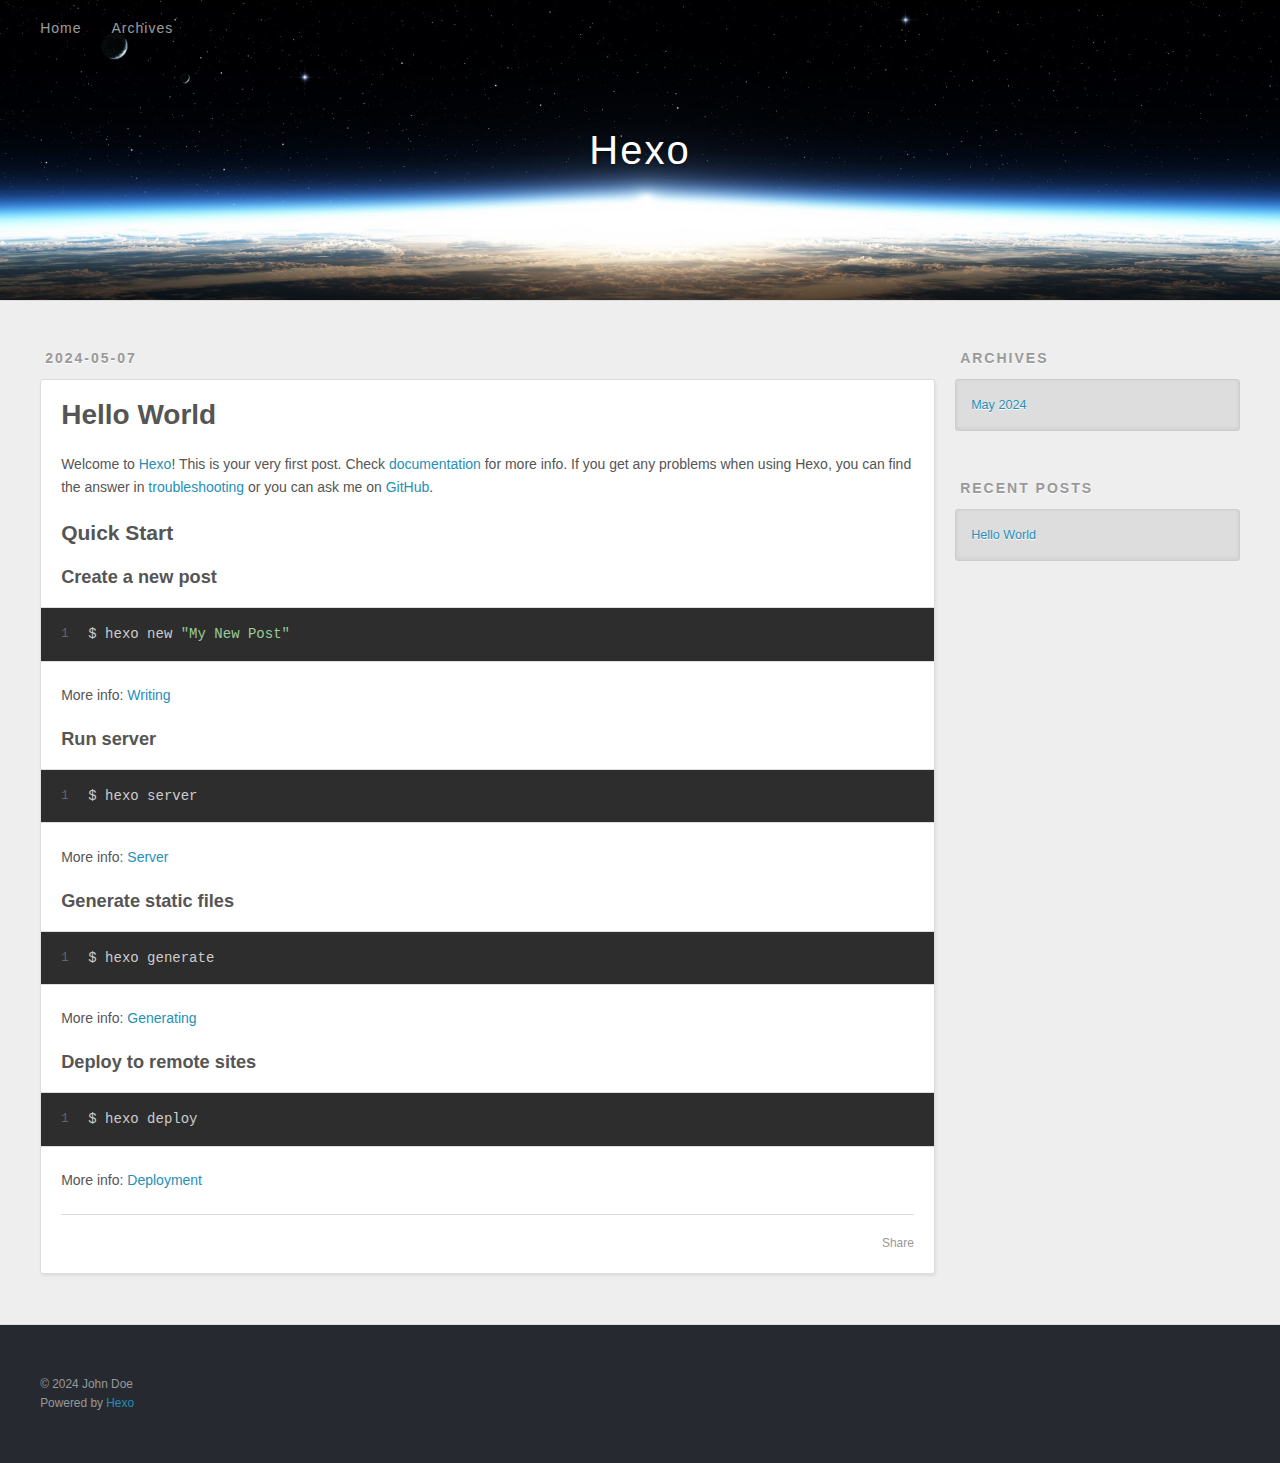
<file: index.html>
<!DOCTYPE html>
<html>
<head>
  <meta charset="utf-8">
  
  
  <title>Hexo</title>
  <meta name="viewport" content="width=device-width, initial-scale=1, shrink-to-fit=no">
  <meta property="og:type" content="website">
<meta property="og:title" content="Hexo">
<meta property="og:url" content="http://example.com/index.html">
<meta property="og:site_name" content="Hexo">
<meta property="og:locale" content="en_US">
<meta property="article:author" content="John Doe">
<meta name="twitter:card" content="summary">
  
    <link rel="alternate" href="/atom.xml" title="Hexo" type="application/atom+xml">
  
  
    <link rel="shortcut icon" href="/favicon.png">
  
  
  
<link rel="stylesheet" href="/css/style.css">

  
    
<link rel="stylesheet" href="/fancybox/jquery.fancybox.min.css">

  
  
<meta name="generator" content="Hexo 7.2.0"></head>

<body>
  <div id="container">
    <div id="wrap">
      <header id="header">
  <div id="banner"></div>
  <div id="header-outer" class="outer">
    <div id="header-title" class="inner">
      <h1 id="logo-wrap">
        <a href="/" id="logo">Hexo</a>
      </h1>
      
    </div>
    <div id="header-inner" class="inner">
      <nav id="main-nav">
        <a id="main-nav-toggle" class="nav-icon"><span class="fa fa-bars"></span></a>
        
          <a class="main-nav-link" href="/">Home</a>
        
          <a class="main-nav-link" href="/archives">Archives</a>
        
      </nav>
      <nav id="sub-nav">
        
        
          <a class="nav-icon" href="/atom.xml" title="RSS Feed"><span class="fa fa-rss"></span></a>
        
        <a class="nav-icon nav-search-btn" title="Search"><span class="fa fa-search"></span></a>
      </nav>
      <div id="search-form-wrap">
        <form action="//google.com/search" method="get" accept-charset="UTF-8" class="search-form"><input type="search" name="q" class="search-form-input" placeholder="Search"><button type="submit" class="search-form-submit">&#xF002;</button><input type="hidden" name="sitesearch" value="http://example.com"></form>
      </div>
    </div>
  </div>
</header>

      <div class="outer">
        <section id="main">
  
    <article id="post-hello-world" class="h-entry article article-type-post" itemprop="blogPost" itemscope itemtype="https://schema.org/BlogPosting">
  <div class="article-meta">
    <a href="/2024/05/07/hello-world/" class="article-date">
  <time class="dt-published" datetime="2024-05-07T01:36:30.498Z" itemprop="datePublished">2024-05-07</time>
</a>
    
  </div>
  <div class="article-inner">
    
    
      <header class="article-header">
        
  
    <h1 itemprop="name">
      <a class="p-name article-title" href="/2024/05/07/hello-world/">Hello World</a>
    </h1>
  

      </header>
    
    <div class="e-content article-entry" itemprop="articleBody">
      
        <p>Welcome to <a target="_blank" rel="noopener" href="https://hexo.io/">Hexo</a>! This is your very first post. Check <a target="_blank" rel="noopener" href="https://hexo.io/docs/">documentation</a> for more info. If you get any problems when using Hexo, you can find the answer in <a target="_blank" rel="noopener" href="https://hexo.io/docs/troubleshooting.html">troubleshooting</a> or you can ask me on <a target="_blank" rel="noopener" href="https://github.com/hexojs/hexo/issues">GitHub</a>.</p>
<h2 id="Quick-Start"><a href="#Quick-Start" class="headerlink" title="Quick Start"></a>Quick Start</h2><h3 id="Create-a-new-post"><a href="#Create-a-new-post" class="headerlink" title="Create a new post"></a>Create a new post</h3><figure class="highlight bash"><table><tr><td class="gutter"><pre><span class="line">1</span><br></pre></td><td class="code"><pre><span class="line">$ hexo new <span class="string">&quot;My New Post&quot;</span></span><br></pre></td></tr></table></figure>

<p>More info: <a target="_blank" rel="noopener" href="https://hexo.io/docs/writing.html">Writing</a></p>
<h3 id="Run-server"><a href="#Run-server" class="headerlink" title="Run server"></a>Run server</h3><figure class="highlight bash"><table><tr><td class="gutter"><pre><span class="line">1</span><br></pre></td><td class="code"><pre><span class="line">$ hexo server</span><br></pre></td></tr></table></figure>

<p>More info: <a target="_blank" rel="noopener" href="https://hexo.io/docs/server.html">Server</a></p>
<h3 id="Generate-static-files"><a href="#Generate-static-files" class="headerlink" title="Generate static files"></a>Generate static files</h3><figure class="highlight bash"><table><tr><td class="gutter"><pre><span class="line">1</span><br></pre></td><td class="code"><pre><span class="line">$ hexo generate</span><br></pre></td></tr></table></figure>

<p>More info: <a target="_blank" rel="noopener" href="https://hexo.io/docs/generating.html">Generating</a></p>
<h3 id="Deploy-to-remote-sites"><a href="#Deploy-to-remote-sites" class="headerlink" title="Deploy to remote sites"></a>Deploy to remote sites</h3><figure class="highlight bash"><table><tr><td class="gutter"><pre><span class="line">1</span><br></pre></td><td class="code"><pre><span class="line">$ hexo deploy</span><br></pre></td></tr></table></figure>

<p>More info: <a target="_blank" rel="noopener" href="https://hexo.io/docs/one-command-deployment.html">Deployment</a></p>

      
    </div>
    <footer class="article-footer">
      <a data-url="http://example.com/2024/05/07/hello-world/" data-id="clvvqr4ol0000kggh6f6uf3zb" data-title="Hello World" class="article-share-link"><span class="fa fa-share">Share</span></a>
      
      
      
    </footer>
  </div>
  
</article>



  


</section>
        
          <aside id="sidebar">
  
    

  
    

  
    
  
    
  <div class="widget-wrap">
    <h3 class="widget-title">Archives</h3>
    <div class="widget">
      <ul class="archive-list"><li class="archive-list-item"><a class="archive-list-link" href="/archives/2024/05/">May 2024</a></li></ul>
    </div>
  </div>


  
    
  <div class="widget-wrap">
    <h3 class="widget-title">Recent Posts</h3>
    <div class="widget">
      <ul>
        
          <li>
            <a href="/2024/05/07/hello-world/">Hello World</a>
          </li>
        
      </ul>
    </div>
  </div>

  
</aside>
        
      </div>
      <footer id="footer">
  
  <div class="outer">
    <div id="footer-info" class="inner">
      
      &copy; 2024 John Doe<br>
      Powered by <a href="https://hexo.io/" target="_blank">Hexo</a>
    </div>
  </div>
</footer>

    </div>
    <nav id="mobile-nav">
  
    <a href="/" class="mobile-nav-link">Home</a>
  
    <a href="/archives" class="mobile-nav-link">Archives</a>
  
</nav>
    


<script src="/js/jquery-3.6.4.min.js"></script>



  
<script src="/fancybox/jquery.fancybox.min.js"></script>




<script src="/js/script.js"></script>





  </div>
</body>
</html>
</file>
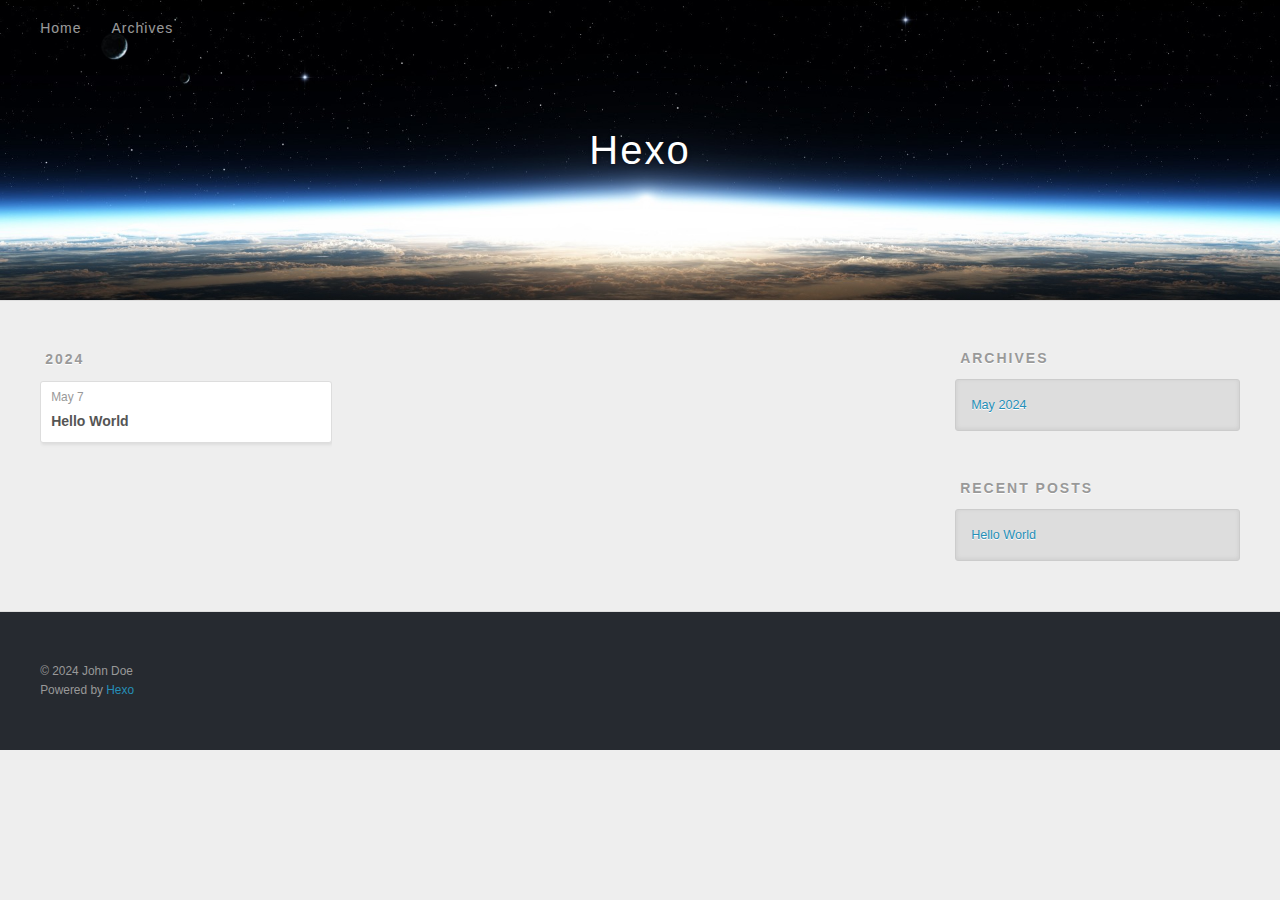
<file: archives/index.html>
<!DOCTYPE html>
<html>
<head>
  <meta charset="utf-8">
  
  
  <title>Archives | Hexo</title>
  <meta name="viewport" content="width=device-width, initial-scale=1, shrink-to-fit=no">
  <meta property="og:type" content="website">
<meta property="og:title" content="Hexo">
<meta property="og:url" content="http://example.com/archives/index.html">
<meta property="og:site_name" content="Hexo">
<meta property="og:locale" content="en_US">
<meta property="article:author" content="John Doe">
<meta name="twitter:card" content="summary">
  
    <link rel="alternate" href="/atom.xml" title="Hexo" type="application/atom+xml">
  
  
    <link rel="shortcut icon" href="/favicon.png">
  
  
  
<link rel="stylesheet" href="/css/style.css">

  
    
<link rel="stylesheet" href="/fancybox/jquery.fancybox.min.css">

  
  
<meta name="generator" content="Hexo 7.2.0"></head>

<body>
  <div id="container">
    <div id="wrap">
      <header id="header">
  <div id="banner"></div>
  <div id="header-outer" class="outer">
    <div id="header-title" class="inner">
      <h1 id="logo-wrap">
        <a href="/" id="logo">Hexo</a>
      </h1>
      
    </div>
    <div id="header-inner" class="inner">
      <nav id="main-nav">
        <a id="main-nav-toggle" class="nav-icon"><span class="fa fa-bars"></span></a>
        
          <a class="main-nav-link" href="/">Home</a>
        
          <a class="main-nav-link" href="/archives">Archives</a>
        
      </nav>
      <nav id="sub-nav">
        
        
          <a class="nav-icon" href="/atom.xml" title="RSS Feed"><span class="fa fa-rss"></span></a>
        
        <a class="nav-icon nav-search-btn" title="Search"><span class="fa fa-search"></span></a>
      </nav>
      <div id="search-form-wrap">
        <form action="//google.com/search" method="get" accept-charset="UTF-8" class="search-form"><input type="search" name="q" class="search-form-input" placeholder="Search"><button type="submit" class="search-form-submit">&#xF002;</button><input type="hidden" name="sitesearch" value="http://example.com"></form>
      </div>
    </div>
  </div>
</header>

      <div class="outer">
        <section id="main">
  
  
    
    
      
      
      <section class="archives-wrap">
        <div class="archive-year-wrap">
          <a href="/archives/2024" class="archive-year">2024</a>
        </div>
        <div class="archives">
    
    <article class="archive-article archive-type-post">
  <div class="archive-article-inner">
    <header class="archive-article-header">
      <a href="/2024/05/07/hello-world/" class="archive-article-date">
  <time class="dt-published" datetime="2024-05-07T01:36:30.498Z" itemprop="datePublished">May 7</time>
</a>
      
  
    <h1 itemprop="name">
      <a class="archive-article-title" href="/2024/05/07/hello-world/">Hello World</a>
    </h1>
  

    </header>
  </div>
</article>
  
  
    </div></section>
  


</section>
        
          <aside id="sidebar">
  
    

  
    

  
    
  
    
  <div class="widget-wrap">
    <h3 class="widget-title">Archives</h3>
    <div class="widget">
      <ul class="archive-list"><li class="archive-list-item"><a class="archive-list-link" href="/archives/2024/05/">May 2024</a></li></ul>
    </div>
  </div>


  
    
  <div class="widget-wrap">
    <h3 class="widget-title">Recent Posts</h3>
    <div class="widget">
      <ul>
        
          <li>
            <a href="/2024/05/07/hello-world/">Hello World</a>
          </li>
        
      </ul>
    </div>
  </div>

  
</aside>
        
      </div>
      <footer id="footer">
  
  <div class="outer">
    <div id="footer-info" class="inner">
      
      &copy; 2024 John Doe<br>
      Powered by <a href="https://hexo.io/" target="_blank">Hexo</a>
    </div>
  </div>
</footer>

    </div>
    <nav id="mobile-nav">
  
    <a href="/" class="mobile-nav-link">Home</a>
  
    <a href="/archives" class="mobile-nav-link">Archives</a>
  
</nav>
    


<script src="/js/jquery-3.6.4.min.js"></script>



  
<script src="/fancybox/jquery.fancybox.min.js"></script>




<script src="/js/script.js"></script>





  </div>
</body>
</html>
</file>
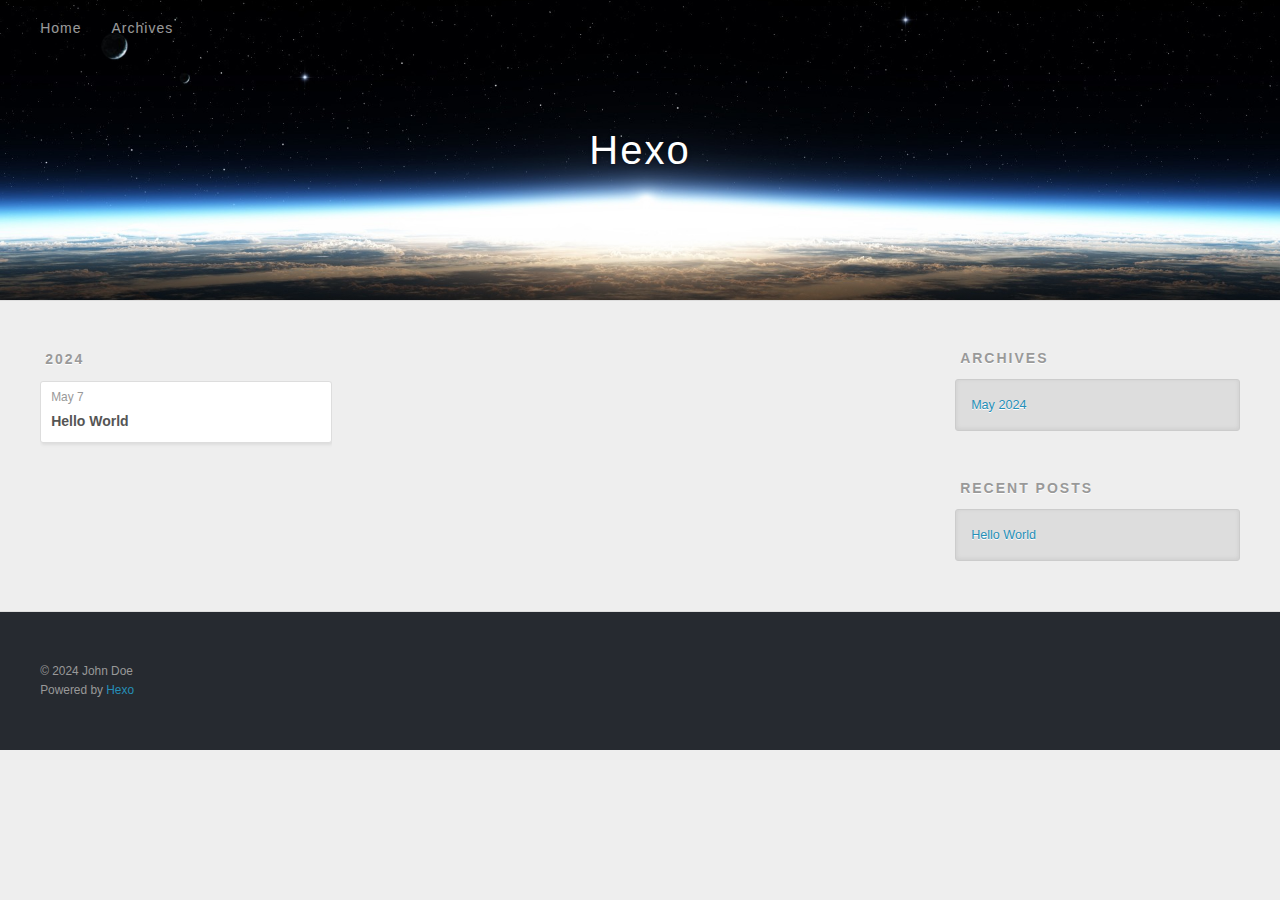
<file: archives/2024/index.html>
<!DOCTYPE html>
<html>
<head>
  <meta charset="utf-8">
  
  
  <title>Archives: 2024 | Hexo</title>
  <meta name="viewport" content="width=device-width, initial-scale=1, shrink-to-fit=no">
  <meta property="og:type" content="website">
<meta property="og:title" content="Hexo">
<meta property="og:url" content="http://example.com/archives/2024/index.html">
<meta property="og:site_name" content="Hexo">
<meta property="og:locale" content="en_US">
<meta property="article:author" content="John Doe">
<meta name="twitter:card" content="summary">
  
    <link rel="alternate" href="/atom.xml" title="Hexo" type="application/atom+xml">
  
  
    <link rel="shortcut icon" href="/favicon.png">
  
  
  
<link rel="stylesheet" href="/css/style.css">

  
    
<link rel="stylesheet" href="/fancybox/jquery.fancybox.min.css">

  
  
<meta name="generator" content="Hexo 7.2.0"></head>

<body>
  <div id="container">
    <div id="wrap">
      <header id="header">
  <div id="banner"></div>
  <div id="header-outer" class="outer">
    <div id="header-title" class="inner">
      <h1 id="logo-wrap">
        <a href="/" id="logo">Hexo</a>
      </h1>
      
    </div>
    <div id="header-inner" class="inner">
      <nav id="main-nav">
        <a id="main-nav-toggle" class="nav-icon"><span class="fa fa-bars"></span></a>
        
          <a class="main-nav-link" href="/">Home</a>
        
          <a class="main-nav-link" href="/archives">Archives</a>
        
      </nav>
      <nav id="sub-nav">
        
        
          <a class="nav-icon" href="/atom.xml" title="RSS Feed"><span class="fa fa-rss"></span></a>
        
        <a class="nav-icon nav-search-btn" title="Search"><span class="fa fa-search"></span></a>
      </nav>
      <div id="search-form-wrap">
        <form action="//google.com/search" method="get" accept-charset="UTF-8" class="search-form"><input type="search" name="q" class="search-form-input" placeholder="Search"><button type="submit" class="search-form-submit">&#xF002;</button><input type="hidden" name="sitesearch" value="http://example.com"></form>
      </div>
    </div>
  </div>
</header>

      <div class="outer">
        <section id="main">
  
  
    
    
      
      
      <section class="archives-wrap">
        <div class="archive-year-wrap">
          <a href="/archives/2024" class="archive-year">2024</a>
        </div>
        <div class="archives">
    
    <article class="archive-article archive-type-post">
  <div class="archive-article-inner">
    <header class="archive-article-header">
      <a href="/2024/05/07/hello-world/" class="archive-article-date">
  <time class="dt-published" datetime="2024-05-07T01:36:30.498Z" itemprop="datePublished">May 7</time>
</a>
      
  
    <h1 itemprop="name">
      <a class="archive-article-title" href="/2024/05/07/hello-world/">Hello World</a>
    </h1>
  

    </header>
  </div>
</article>
  
  
    </div></section>
  


</section>
        
          <aside id="sidebar">
  
    

  
    

  
    
  
    
  <div class="widget-wrap">
    <h3 class="widget-title">Archives</h3>
    <div class="widget">
      <ul class="archive-list"><li class="archive-list-item"><a class="archive-list-link" href="/archives/2024/05/">May 2024</a></li></ul>
    </div>
  </div>


  
    
  <div class="widget-wrap">
    <h3 class="widget-title">Recent Posts</h3>
    <div class="widget">
      <ul>
        
          <li>
            <a href="/2024/05/07/hello-world/">Hello World</a>
          </li>
        
      </ul>
    </div>
  </div>

  
</aside>
        
      </div>
      <footer id="footer">
  
  <div class="outer">
    <div id="footer-info" class="inner">
      
      &copy; 2024 John Doe<br>
      Powered by <a href="https://hexo.io/" target="_blank">Hexo</a>
    </div>
  </div>
</footer>

    </div>
    <nav id="mobile-nav">
  
    <a href="/" class="mobile-nav-link">Home</a>
  
    <a href="/archives" class="mobile-nav-link">Archives</a>
  
</nav>
    


<script src="/js/jquery-3.6.4.min.js"></script>



  
<script src="/fancybox/jquery.fancybox.min.js"></script>




<script src="/js/script.js"></script>





  </div>
</body>
</html>
</file>
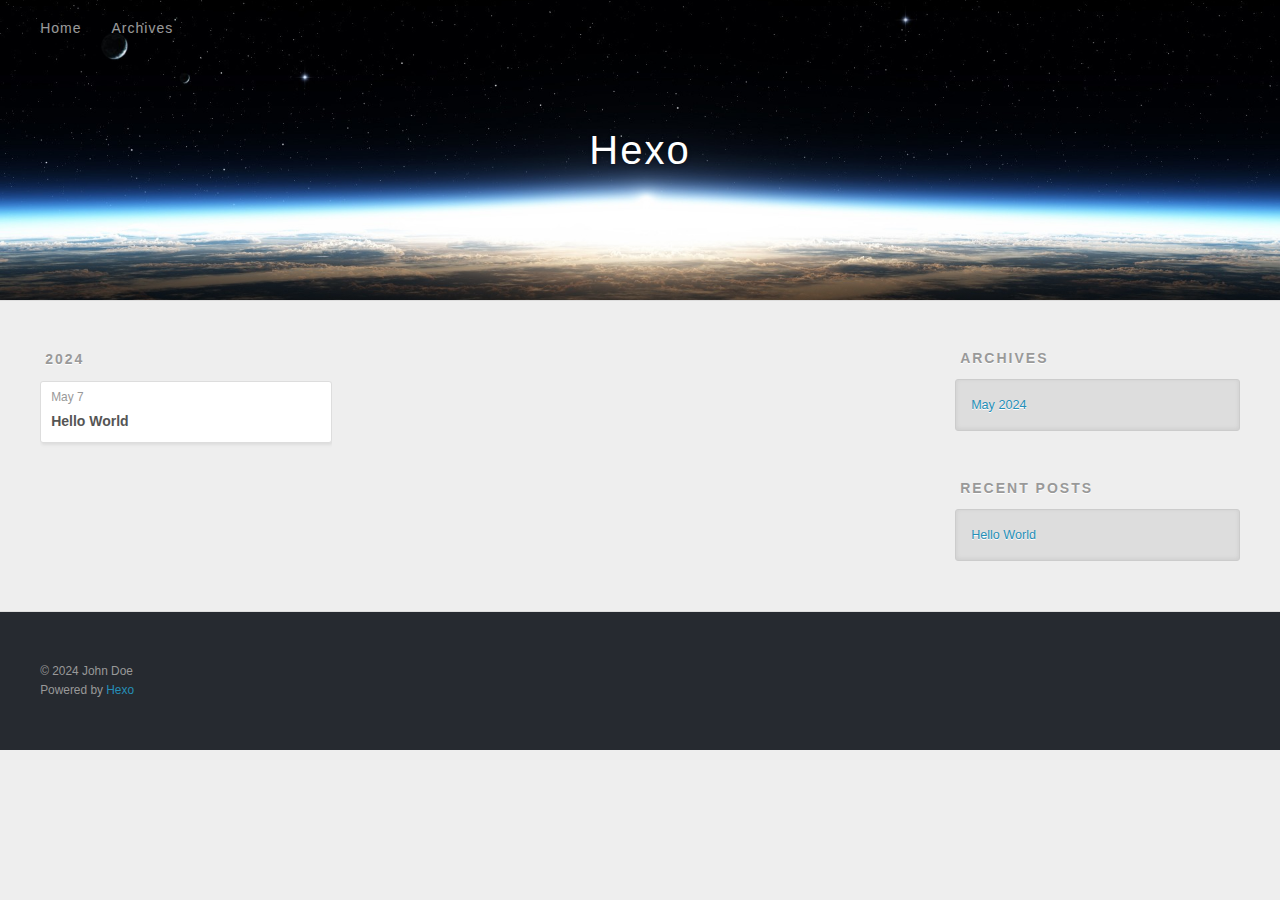
<file: archives/2024/05/index.html>
<!DOCTYPE html>
<html>
<head>
  <meta charset="utf-8">
  
  
  <title>Archives: 2024/5 | Hexo</title>
  <meta name="viewport" content="width=device-width, initial-scale=1, shrink-to-fit=no">
  <meta property="og:type" content="website">
<meta property="og:title" content="Hexo">
<meta property="og:url" content="http://example.com/archives/2024/05/index.html">
<meta property="og:site_name" content="Hexo">
<meta property="og:locale" content="en_US">
<meta property="article:author" content="John Doe">
<meta name="twitter:card" content="summary">
  
    <link rel="alternate" href="/atom.xml" title="Hexo" type="application/atom+xml">
  
  
    <link rel="shortcut icon" href="/favicon.png">
  
  
  
<link rel="stylesheet" href="/css/style.css">

  
    
<link rel="stylesheet" href="/fancybox/jquery.fancybox.min.css">

  
  
<meta name="generator" content="Hexo 7.2.0"></head>

<body>
  <div id="container">
    <div id="wrap">
      <header id="header">
  <div id="banner"></div>
  <div id="header-outer" class="outer">
    <div id="header-title" class="inner">
      <h1 id="logo-wrap">
        <a href="/" id="logo">Hexo</a>
      </h1>
      
    </div>
    <div id="header-inner" class="inner">
      <nav id="main-nav">
        <a id="main-nav-toggle" class="nav-icon"><span class="fa fa-bars"></span></a>
        
          <a class="main-nav-link" href="/">Home</a>
        
          <a class="main-nav-link" href="/archives">Archives</a>
        
      </nav>
      <nav id="sub-nav">
        
        
          <a class="nav-icon" href="/atom.xml" title="RSS Feed"><span class="fa fa-rss"></span></a>
        
        <a class="nav-icon nav-search-btn" title="Search"><span class="fa fa-search"></span></a>
      </nav>
      <div id="search-form-wrap">
        <form action="//google.com/search" method="get" accept-charset="UTF-8" class="search-form"><input type="search" name="q" class="search-form-input" placeholder="Search"><button type="submit" class="search-form-submit">&#xF002;</button><input type="hidden" name="sitesearch" value="http://example.com"></form>
      </div>
    </div>
  </div>
</header>

      <div class="outer">
        <section id="main">
  
  
    
    
      
      
      <section class="archives-wrap">
        <div class="archive-year-wrap">
          <a href="/archives/2024" class="archive-year">2024</a>
        </div>
        <div class="archives">
    
    <article class="archive-article archive-type-post">
  <div class="archive-article-inner">
    <header class="archive-article-header">
      <a href="/2024/05/07/hello-world/" class="archive-article-date">
  <time class="dt-published" datetime="2024-05-07T01:36:30.498Z" itemprop="datePublished">May 7</time>
</a>
      
  
    <h1 itemprop="name">
      <a class="archive-article-title" href="/2024/05/07/hello-world/">Hello World</a>
    </h1>
  

    </header>
  </div>
</article>
  
  
    </div></section>
  


</section>
        
          <aside id="sidebar">
  
    

  
    

  
    
  
    
  <div class="widget-wrap">
    <h3 class="widget-title">Archives</h3>
    <div class="widget">
      <ul class="archive-list"><li class="archive-list-item"><a class="archive-list-link" href="/archives/2024/05/">May 2024</a></li></ul>
    </div>
  </div>


  
    
  <div class="widget-wrap">
    <h3 class="widget-title">Recent Posts</h3>
    <div class="widget">
      <ul>
        
          <li>
            <a href="/2024/05/07/hello-world/">Hello World</a>
          </li>
        
      </ul>
    </div>
  </div>

  
</aside>
        
      </div>
      <footer id="footer">
  
  <div class="outer">
    <div id="footer-info" class="inner">
      
      &copy; 2024 John Doe<br>
      Powered by <a href="https://hexo.io/" target="_blank">Hexo</a>
    </div>
  </div>
</footer>

    </div>
    <nav id="mobile-nav">
  
    <a href="/" class="mobile-nav-link">Home</a>
  
    <a href="/archives" class="mobile-nav-link">Archives</a>
  
</nav>
    


<script src="/js/jquery-3.6.4.min.js"></script>



  
<script src="/fancybox/jquery.fancybox.min.js"></script>




<script src="/js/script.js"></script>





  </div>
</body>
</html>
</file>
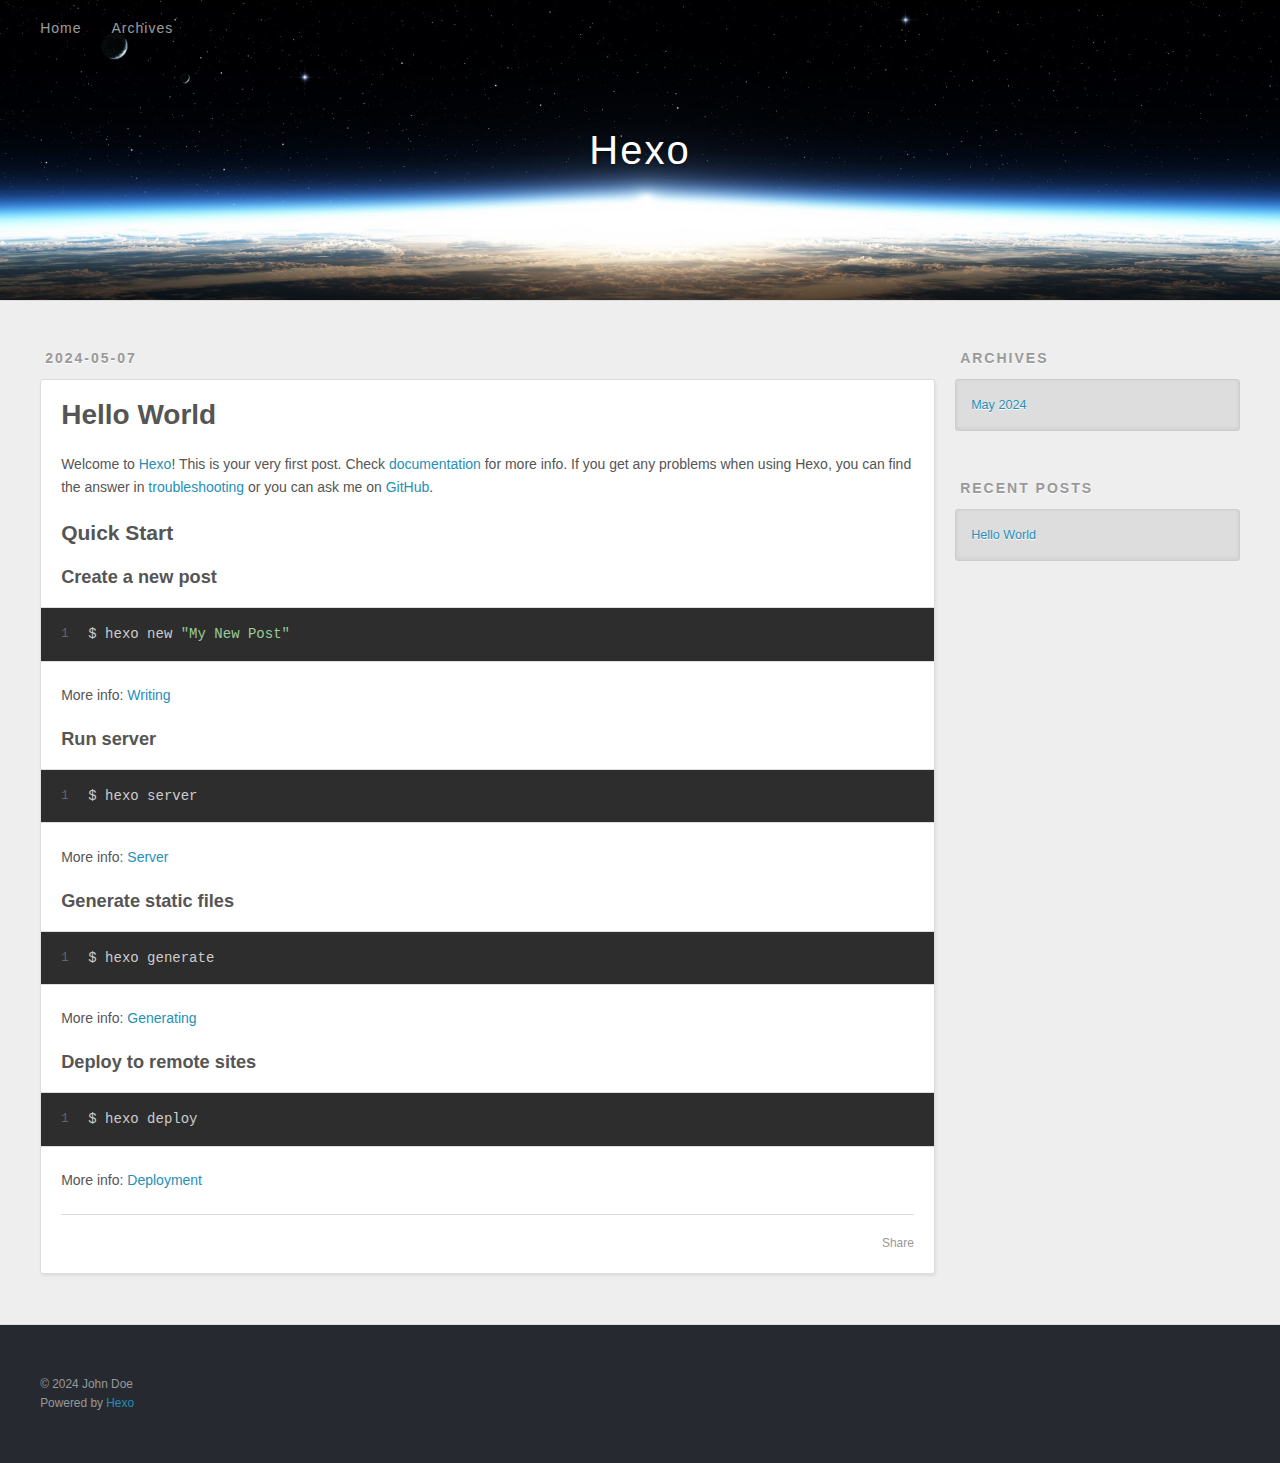
<file: 2024/05/07/hello-world/index.html>
<!DOCTYPE html>
<html>
<head>
  <meta charset="utf-8">
  
  
  <title>Hello World | Hexo</title>
  <meta name="viewport" content="width=device-width, initial-scale=1, shrink-to-fit=no">
  <meta name="description" content="Welcome to Hexo! This is your very first post. Check documentation for more info. If you get any problems when using Hexo, you can find the answer in troubleshooting or you can ask me on GitHub. Quick">
<meta property="og:type" content="article">
<meta property="og:title" content="Hello World">
<meta property="og:url" content="http://example.com/2024/05/07/hello-world/index.html">
<meta property="og:site_name" content="Hexo">
<meta property="og:description" content="Welcome to Hexo! This is your very first post. Check documentation for more info. If you get any problems when using Hexo, you can find the answer in troubleshooting or you can ask me on GitHub. Quick">
<meta property="og:locale" content="en_US">
<meta property="article:published_time" content="2024-05-07T01:36:30.498Z">
<meta property="article:modified_time" content="2024-05-07T01:34:49.053Z">
<meta property="article:author" content="John Doe">
<meta name="twitter:card" content="summary">
  
    <link rel="alternate" href="/atom.xml" title="Hexo" type="application/atom+xml">
  
  
    <link rel="shortcut icon" href="/favicon.png">
  
  
  
<link rel="stylesheet" href="/css/style.css">

  
    
<link rel="stylesheet" href="/fancybox/jquery.fancybox.min.css">

  
  
<meta name="generator" content="Hexo 7.2.0"></head>

<body>
  <div id="container">
    <div id="wrap">
      <header id="header">
  <div id="banner"></div>
  <div id="header-outer" class="outer">
    <div id="header-title" class="inner">
      <h1 id="logo-wrap">
        <a href="/" id="logo">Hexo</a>
      </h1>
      
    </div>
    <div id="header-inner" class="inner">
      <nav id="main-nav">
        <a id="main-nav-toggle" class="nav-icon"><span class="fa fa-bars"></span></a>
        
          <a class="main-nav-link" href="/">Home</a>
        
          <a class="main-nav-link" href="/archives">Archives</a>
        
      </nav>
      <nav id="sub-nav">
        
        
          <a class="nav-icon" href="/atom.xml" title="RSS Feed"><span class="fa fa-rss"></span></a>
        
        <a class="nav-icon nav-search-btn" title="Search"><span class="fa fa-search"></span></a>
      </nav>
      <div id="search-form-wrap">
        <form action="//google.com/search" method="get" accept-charset="UTF-8" class="search-form"><input type="search" name="q" class="search-form-input" placeholder="Search"><button type="submit" class="search-form-submit">&#xF002;</button><input type="hidden" name="sitesearch" value="http://example.com"></form>
      </div>
    </div>
  </div>
</header>

      <div class="outer">
        <section id="main"><article id="post-hello-world" class="h-entry article article-type-post" itemprop="blogPost" itemscope itemtype="https://schema.org/BlogPosting">
  <div class="article-meta">
    <a href="/2024/05/07/hello-world/" class="article-date">
  <time class="dt-published" datetime="2024-05-07T01:36:30.498Z" itemprop="datePublished">2024-05-07</time>
</a>
    
  </div>
  <div class="article-inner">
    
    
      <header class="article-header">
        
  
    <h1 class="p-name article-title" itemprop="headline name">
      Hello World
    </h1>
  

      </header>
    
    <div class="e-content article-entry" itemprop="articleBody">
      
        <p>Welcome to <a target="_blank" rel="noopener" href="https://hexo.io/">Hexo</a>! This is your very first post. Check <a target="_blank" rel="noopener" href="https://hexo.io/docs/">documentation</a> for more info. If you get any problems when using Hexo, you can find the answer in <a target="_blank" rel="noopener" href="https://hexo.io/docs/troubleshooting.html">troubleshooting</a> or you can ask me on <a target="_blank" rel="noopener" href="https://github.com/hexojs/hexo/issues">GitHub</a>.</p>
<h2 id="Quick-Start"><a href="#Quick-Start" class="headerlink" title="Quick Start"></a>Quick Start</h2><h3 id="Create-a-new-post"><a href="#Create-a-new-post" class="headerlink" title="Create a new post"></a>Create a new post</h3><figure class="highlight bash"><table><tr><td class="gutter"><pre><span class="line">1</span><br></pre></td><td class="code"><pre><span class="line">$ hexo new <span class="string">&quot;My New Post&quot;</span></span><br></pre></td></tr></table></figure>

<p>More info: <a target="_blank" rel="noopener" href="https://hexo.io/docs/writing.html">Writing</a></p>
<h3 id="Run-server"><a href="#Run-server" class="headerlink" title="Run server"></a>Run server</h3><figure class="highlight bash"><table><tr><td class="gutter"><pre><span class="line">1</span><br></pre></td><td class="code"><pre><span class="line">$ hexo server</span><br></pre></td></tr></table></figure>

<p>More info: <a target="_blank" rel="noopener" href="https://hexo.io/docs/server.html">Server</a></p>
<h3 id="Generate-static-files"><a href="#Generate-static-files" class="headerlink" title="Generate static files"></a>Generate static files</h3><figure class="highlight bash"><table><tr><td class="gutter"><pre><span class="line">1</span><br></pre></td><td class="code"><pre><span class="line">$ hexo generate</span><br></pre></td></tr></table></figure>

<p>More info: <a target="_blank" rel="noopener" href="https://hexo.io/docs/generating.html">Generating</a></p>
<h3 id="Deploy-to-remote-sites"><a href="#Deploy-to-remote-sites" class="headerlink" title="Deploy to remote sites"></a>Deploy to remote sites</h3><figure class="highlight bash"><table><tr><td class="gutter"><pre><span class="line">1</span><br></pre></td><td class="code"><pre><span class="line">$ hexo deploy</span><br></pre></td></tr></table></figure>

<p>More info: <a target="_blank" rel="noopener" href="https://hexo.io/docs/one-command-deployment.html">Deployment</a></p>

      
    </div>
    <footer class="article-footer">
      <a data-url="http://example.com/2024/05/07/hello-world/" data-id="clvvqr4ol0000kggh6f6uf3zb" data-title="Hello World" class="article-share-link"><span class="fa fa-share">Share</span></a>
      
      
      
    </footer>
  </div>
  
    
  
</article>


</section>
        
          <aside id="sidebar">
  
    

  
    

  
    
  
    
  <div class="widget-wrap">
    <h3 class="widget-title">Archives</h3>
    <div class="widget">
      <ul class="archive-list"><li class="archive-list-item"><a class="archive-list-link" href="/archives/2024/05/">May 2024</a></li></ul>
    </div>
  </div>


  
    
  <div class="widget-wrap">
    <h3 class="widget-title">Recent Posts</h3>
    <div class="widget">
      <ul>
        
          <li>
            <a href="/2024/05/07/hello-world/">Hello World</a>
          </li>
        
      </ul>
    </div>
  </div>

  
</aside>
        
      </div>
      <footer id="footer">
  
  <div class="outer">
    <div id="footer-info" class="inner">
      
      &copy; 2024 John Doe<br>
      Powered by <a href="https://hexo.io/" target="_blank">Hexo</a>
    </div>
  </div>
</footer>

    </div>
    <nav id="mobile-nav">
  
    <a href="/" class="mobile-nav-link">Home</a>
  
    <a href="/archives" class="mobile-nav-link">Archives</a>
  
</nav>
    


<script src="/js/jquery-3.6.4.min.js"></script>



  
<script src="/fancybox/jquery.fancybox.min.js"></script>




<script src="/js/script.js"></script>





  </div>
</body>
</html>
</file>
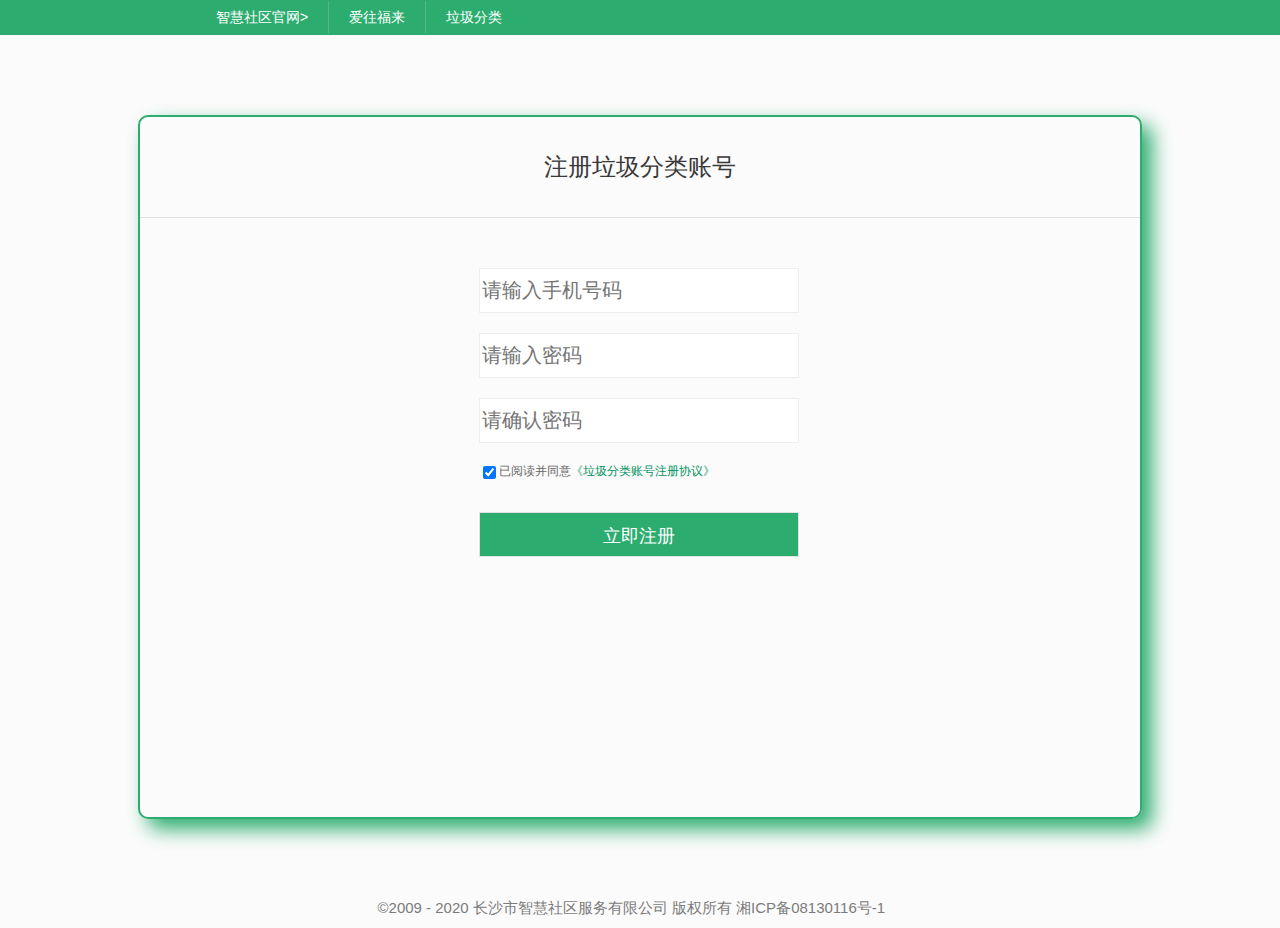
<file: register_login&index/register.html>
<!doctype html>
<html lang="en">
<head>
    <meta charset="UTF-8">
    <meta name="Generator" content="EditPlus®">
    <meta name="Author" content="">
    <meta name="Keywords" content="">
    <meta name="Description" content="">
    <title>垃圾分类账号注册页面</title>
    <link rel="stylesheet" href="css/register.css">
    <link rel="stylesheet" href="css/animate.min.css">
</head>
<body>
<div id="header">
    <div class="header-content animated bounceIn">
        <ul>
            <li>
                <a href="" class="border-0">智慧社区官网></a>
            </li>
            <li>
                <a href="">爱往福来</a>
            </li>
            <li>
                <a href="">垃圾分类</a>
            </li>
        </ul>
    </div>
</div>
<div id="main">
    <div class="border1 animated fadeIn">
        <div class="border2">注册垃圾分类账号</div>
        <div class="border3">
            <form action="">
                <input type="text" placeholder="请输入手机号码" class="code animated flash">
                <input data-a="a1" type="password" placeholder="请输入密码" class="code animated flash">
                <input data-a="a2" type="password" placeholder="请确认密码" class="code animated flash">
                <lable class="lf animated flash">
                    <input type="checkbox" checked>
                    <span>已阅读并同意<a href="">《垃圾分类账号注册协议》</a></span>
                </lable>
                <input type="submit" value="立即注册" class="now-register animated flash">

            </form>
        </div>
    </div>
</div>
<div id="footer" class="animated fadeIn">
    <p>©2009 - 2020 长沙市智慧社区服务有限公司 版权所有 湘ICP备08130116号-1</p>
</div>
<script src="js/jquery-1.11.3.js"></script>
<script src="js/register.js"></script>
</body>
</html>
</file>
<file: css/style.css>
body {
  width: 100%;
}
body:before,
body:after {
  content: "";
  display: table;
}
body:after {
  clear: both;
}
html,
body,
div,
span,
applet,
object,
iframe,
h1,
h2,
h3,
h4,
h5,
h6,
p,
blockquote,
pre,
a,
abbr,
acronym,
address,
big,
cite,
code,
del,
dfn,
em,
img,
ins,
kbd,
q,
s,
samp,
small,
strike,
strong,
sub,
sup,
tt,
var,
dl,
dt,
dd,
ol,
ul,
li,
fieldset,
form,
label,
legend,
table,
caption,
tbody,
tfoot,
thead,
tr,
th,
td {
  margin: 0;
  padding: 0;
  border: 0;
  outline: 0;
  font-weight: inherit;
  font-style: inherit;
  font-family: inherit;
  font-size: 100%;
  vertical-align: baseline;
}
body {
  line-height: 1;
  color: #000;
  background: #fff;
}
ol,
ul {
  list-style: none;
}
table {
  border-collapse: separate;
  border-spacing: 0;
  vertical-align: middle;
}
caption,
th,
td {
  text-align: left;
  font-weight: normal;
  vertical-align: middle;
}
a img {
  border: none;
}
input,
button {
  margin: 0;
  padding: 0;
}
input::-moz-focus-inner,
button::-moz-focus-inner {
  border: 0;
  padding: 0;
}
html,
body,
#container {
  height: 100%;
}
body {
  background: #eee;
  font: 14px -apple-system, BlinkMacSystemFont, "Segoe UI", "Roboto", "Oxygen", "Ubuntu", "Cantarell", "Fira Sans", "Droid Sans", "Helvetica Neue", sans-serif;
  -webkit-text-size-adjust: 100%;
}
.outer {
  max-width: 1220px;
  margin: 0 auto;
  padding: 0 20px;
}
.outer:before,
.outer:after {
  content: "";
  display: table;
}
.outer:after {
  clear: both;
}
.inner {
  display: inline;
  float: left;
  width: 98.33333333333333%;
  margin: 0 0.833333333333333%;
}
.left,
.alignleft {
  float: left;
}
.right,
.alignright {
  float: right;
}
.clear {
  clear: both;
}
#container {
  position: relative;
}
.mobile-nav-on {
  overflow: hidden;
}
#wrap {
  height: 100%;
  width: 100%;
  position: absolute;
  top: 0;
  left: 0;
  -webkit-transition: 0.2s ease-out;
  -moz-transition: 0.2s ease-out;
  -ms-transition: 0.2s ease-out;
  transition: 0.2s ease-out;
  z-index: 1;
  background: #eee;
}
.mobile-nav-on #wrap {
  left: 280px;
}
@media screen and (min-width: 768px) {
  #main {
    display: inline;
    float: left;
    width: 73.33333333333333%;
    margin: 0 0.833333333333333%;
  }
}
.article-date,
.article-category-link,
.archive-year,
.widget-title {
  text-decoration: none;
  text-transform: uppercase;
  letter-spacing: 2px;
  color: #999;
  margin-bottom: 1em;
  margin-left: 5px;
  line-height: 1em;
  text-shadow: 0 1px #fff;
  font-weight: bold;
}
.article-inner,
.archive-article-inner {
  background: #fff;
  -webkit-box-shadow: 1px 2px 3px #ddd;
  box-shadow: 1px 2px 3px #ddd;
  border: 1px solid #ddd;
  border-radius: 3px;
}
.article-entry h1,
.widget h1 {
  font-size: 2em;
}
.article-entry h2,
.widget h2 {
  font-size: 1.5em;
}
.article-entry h3,
.widget h3 {
  font-size: 1.3em;
}
.article-entry h4,
.widget h4 {
  font-size: 1.2em;
}
.article-entry h5,
.widget h5 {
  font-size: 1em;
}
.article-entry h6,
.widget h6 {
  font-size: 1em;
  color: #999;
}
.article-entry hr,
.widget hr {
  border: 1px dashed #ddd;
}
.article-entry strong,
.widget strong {
  font-weight: bold;
}
.article-entry em,
.widget em,
.article-entry cite,
.widget cite {
  font-style: italic;
}
.article-entry sup,
.widget sup,
.article-entry sub,
.widget sub {
  font-size: 0.75em;
  line-height: 0;
  position: relative;
  vertical-align: baseline;
}
.article-entry sup,
.widget sup {
  top: -0.5em;
}
.article-entry sub,
.widget sub {
  bottom: -0.2em;
}
.article-entry small,
.widget small {
  font-size: 0.85em;
}
.article-entry acronym,
.widget acronym,
.article-entry abbr,
.widget abbr {
  border-bottom: 1px dotted;
}
.article-entry ul,
.widget ul,
.article-entry ol,
.widget ol,
.article-entry dl,
.widget dl {
  margin: 0 20px;
  line-height: 1.6em;
}
.article-entry ul ul,
.widget ul ul,
.article-entry ol ul,
.widget ol ul,
.article-entry ul ol,
.widget ul ol,
.article-entry ol ol,
.widget ol ol {
  margin-top: 0;
  margin-bottom: 0;
}
.article-entry ul,
.widget ul {
  list-style: disc;
}
.article-entry ol,
.widget ol {
  list-style: decimal;
}
.article-entry dt,
.widget dt {
  font-weight: bold;
}
#header {
  height: 300px;
  position: relative;
  border-bottom: 1px solid #ddd;
}
#header:before,
#header:after {
  content: "";
  position: absolute;
  left: 0;
  right: 0;
  height: 40px;
}
#header:before {
  top: 0;
  background: -webkit-linear-gradient(rgba(0,0,0,0.2), transparent);
  background: -moz-linear-gradient(rgba(0,0,0,0.2), transparent);
  background: -ms-linear-gradient(rgba(0,0,0,0.2), transparent);
  background: linear-gradient(rgba(0,0,0,0.2), transparent);
}
#header:after {
  bottom: 0;
  background: -webkit-linear-gradient(transparent, rgba(0,0,0,0.2));
  background: -moz-linear-gradient(transparent, rgba(0,0,0,0.2));
  background: -ms-linear-gradient(transparent, rgba(0,0,0,0.2));
  background: linear-gradient(transparent, rgba(0,0,0,0.2));
}
#header-outer {
  height: 100%;
  position: relative;
}
#header-inner {
  position: relative;
  overflow: hidden;
}
#banner {
  position: absolute;
  top: 0;
  left: 0;
  width: 100%;
  height: 100%;
  background: url("images/banner.jpg") center #000;
  background-size: cover;
  z-index: -1;
}
#header-title {
  text-align: center;
  height: 40px;
  position: absolute;
  top: 50%;
  left: 0;
  margin-top: -20px;
}
#logo,
#subtitle {
  text-decoration: none;
  color: #fff;
  font-weight: 300;
  text-shadow: 0 1px 4px rgba(0,0,0,0.3);
}
#logo {
  font-size: 40px;
  line-height: 40px;
  letter-spacing: 2px;
}
#subtitle {
  font-size: 16px;
  line-height: 16px;
  letter-spacing: 1px;
}
#subtitle-wrap {
  margin-top: 16px;
}
#main-nav {
  float: left;
  margin-left: -15px;
}
.nav-icon,
.main-nav-link {
  float: left;
  color: #fff;
  opacity: 0.6;
  text-decoration: none;
  text-shadow: 0 1px rgba(0,0,0,0.2);
  -webkit-transition: opacity 0.2s;
  -moz-transition: opacity 0.2s;
  -ms-transition: opacity 0.2s;
  transition: opacity 0.2s;
  display: block;
  padding: 20px 15px;
}
.nav-icon:hover,
.main-nav-link:hover {
  opacity: 1;
}
.nav-icon {
  text-align: center;
  font-size: 14px;
  width: 14px;
  height: 14px;
  padding: 20px 15px;
  position: relative;
  cursor: pointer;
}
.main-nav-link {
  font-weight: 300;
  letter-spacing: 1px;
}
@media screen and (max-width: 479px) {
  .main-nav-link {
    display: none;
  }
}
#main-nav-toggle {
  display: none;
}
@media screen and (max-width: 479px) {
  #main-nav-toggle {
    display: block;
  }
}
#sub-nav {
  float: right;
  margin-right: -15px;
}
#search-form-wrap {
  position: absolute;
  top: 15px;
  width: 150px;
  height: 30px;
  right: -150px;
  opacity: 0;
  -webkit-transition: 0.2s ease-out;
  -moz-transition: 0.2s ease-out;
  -ms-transition: 0.2s ease-out;
  transition: 0.2s ease-out;
}
#search-form-wrap.on {
  opacity: 1;
  right: 0;
}
@media screen and (max-width: 479px) {
  #search-form-wrap {
    width: 100%;
    right: -100%;
  }
}
.search-form {
  position: absolute;
  top: 0;
  left: 0;
  right: 0;
  background: #fff;
  padding: 5px 15px;
  border-radius: 15px;
  -webkit-box-shadow: 0 0 10px rgba(0,0,0,0.3);
  box-shadow: 0 0 10px rgba(0,0,0,0.3);
}
.search-form-input {
  border: none;
  background: none;
  color: #555;
  width: 100%;
  font: 13px -apple-system, BlinkMacSystemFont, "Segoe UI", "Roboto", "Oxygen", "Ubuntu", "Cantarell", "Fira Sans", "Droid Sans", "Helvetica Neue", sans-serif;
  outline: none;
}
.search-form-input::-webkit-search-results-decoration,
.search-form-input::-webkit-search-cancel-button {
  -webkit-appearance: none;
}
.search-form-submit {
  position: absolute;
  top: 50%;
  right: 10px;
  margin-top: -7px;
  font: 13px ForkAwesome;
  border: none;
  background: none;
  color: #bbb;
  cursor: pointer;
}
.search-form-submit:hover,
.search-form-submit:focus {
  color: #777;
}
.article {
  margin: 50px 0;
}
.article-inner {
  overflow: hidden;
}
.article-meta:before,
.article-meta:after {
  content: "";
  display: table;
}
.article-meta:after {
  clear: both;
}
.article-date {
  float: left;
}
.article-category {
  float: left;
  line-height: 1em;
  color: #ccc;
  text-shadow: 0 1px #fff;
  margin-left: 8px;
}
.article-category:before {
  content: "\2022";
}
.article-category-link {
  margin: 0 12px 1em;
}
.article-header {
  padding: 20px 20px 0;
}
.article-title {
  text-decoration: none;
  font-size: 2em;
  font-weight: bold;
  color: #555;
  line-height: 1.1em;
  -webkit-transition: color 0.2s;
  -moz-transition: color 0.2s;
  -ms-transition: color 0.2s;
  transition: color 0.2s;
}
a.article-title:hover {
  color: #258fb8;
}
.article-entry {
  color: #555;
  padding: 0 20px;
}
.article-entry:before,
.article-entry:after {
  content: "";
  display: table;
}
.article-entry:after {
  clear: both;
}
.article-entry p,
.article-entry table {
  line-height: 1.6em;
  margin: 1.6em 0;
}
.article-entry h1,
.article-entry h2,
.article-entry h3,
.article-entry h4,
.article-entry h5,
.article-entry h6 {
  font-weight: bold;
}
.article-entry h1,
.article-entry h2,
.article-entry h3,
.article-entry h4,
.article-entry h5,
.article-entry h6 {
  line-height: 1.1em;
  margin: 1.1em 0;
}
.article-entry a {
  color: #258fb8;
  text-decoration: none;
}
.article-entry a:hover {
  text-decoration: underline;
}
.article-entry ul,
.article-entry ol,
.article-entry dl {
  margin-top: 1.6em;
  margin-bottom: 1.6em;
}
.article-entry img,
.article-entry video {
  max-width: 100%;
  height: auto;
  display: block;
  margin: auto;
}
.article-entry iframe {
  border: none;
}
.article-entry table {
  width: 100%;
  border-collapse: collapse;
  border-spacing: 0;
}
.article-entry th {
  font-weight: bold;
  border-bottom: 3px solid #ddd;
  padding-bottom: 0.5em;
}
.article-entry td {
  border-bottom: 1px solid #ddd;
  padding: 10px 0;
}
.article-entry blockquote {
  font-family: Georgia, "Times New Roman", serif;
  margin: 1.6em 20px;
  text-align: center;
}
.article-entry blockquote footer {
  font-size: 14px;
  margin: 1.6em 0;
  font-family: -apple-system, BlinkMacSystemFont, "Segoe UI", "Roboto", "Oxygen", "Ubuntu", "Cantarell", "Fira Sans", "Droid Sans", "Helvetica Neue", sans-serif;
}
.article-entry blockquote footer cite:before {
  content: "—";
  padding: 0 0.5em;
}
.article-entry .pullquote {
  text-align: left;
  width: 45%;
  margin: 0;
}
.article-entry .pullquote.left {
  margin-left: 0.5em;
  margin-right: 1em;
}
.article-entry .pullquote.right {
  margin-right: 0.5em;
  margin-left: 1em;
}
.article-entry .caption {
  color: #999;
  display: block;
  font-size: 0.9em;
  margin-top: 0.5em;
  position: relative;
  text-align: center;
}
.article-entry .video-container {
  position: relative;
  padding-top: 56.25%;
  height: 0;
  overflow: hidden;
}
.article-entry .video-container iframe,
.article-entry .video-container object,
.article-entry .video-container embed {
  position: absolute;
  top: 0;
  left: 0;
  width: 100%;
  height: 100%;
  margin-top: 0;
}
.article-more-link a {
  display: inline-block;
  line-height: 1em;
  padding: 6px 15px;
  border-radius: 15px;
  background: #eee;
  color: #999;
  text-shadow: 0 1px #fff;
  text-decoration: none;
}
.article-more-link a:hover {
  background: #258fb8;
  color: #fff;
  text-decoration: none;
  text-shadow: 0 1px #1e7293;
}
.article-footer {
  font-size: 0.85em;
  line-height: 1.6em;
  border-top: 1px solid #ddd;
  padding-top: 1.6em;
  margin: 0 20px 20px;
}
.article-footer:before,
.article-footer:after {
  content: "";
  display: table;
}
.article-footer:after {
  clear: both;
}
.article-footer a {
  color: #999;
  text-decoration: none;
}
.article-footer a:hover {
  color: #555;
}
.article-tag-list-item {
  float: left;
  margin-right: 10px;
}
.article-tag-list-link:before {
  content: "#";
}
.article-comment-link {
  float: right;
}
.article-comment-link:before {
  padding-right: 8px;
}
.article-share-link {
  cursor: pointer;
  float: right;
  margin-left: 20px;
}
.article-share-link:before {
  padding-right: 6px;
}
#article-nav {
  position: relative;
}
#article-nav:before,
#article-nav:after {
  content: "";
  display: table;
}
#article-nav:after {
  clear: both;
}
@media screen and (min-width: 768px) {
  #article-nav {
    margin: 50px 0;
  }
  #article-nav:before {
    width: 8px;
    height: 8px;
    position: absolute;
    top: 50%;
    left: 50%;
    margin-top: -4px;
    margin-left: -4px;
    content: "";
    border-radius: 50%;
    background: #ddd;
    -webkit-box-shadow: 0 1px 2px #fff;
    box-shadow: 0 1px 2px #fff;
  }
}
.article-nav-link-wrap {
  text-decoration: none;
  text-shadow: 0 1px #fff;
  color: #999;
  -webkit-box-sizing: border-box;
  -moz-box-sizing: border-box;
  box-sizing: border-box;
  margin-top: 50px;
  text-align: center;
  display: block;
}
.article-nav-link-wrap:hover {
  color: #555;
}
@media screen and (min-width: 768px) {
  .article-nav-link-wrap {
    width: 50%;
    margin-top: 0;
  }
}
@media screen and (min-width: 768px) {
  #article-nav-newer {
    float: left;
    text-align: right;
    padding-right: 20px;
  }
}
@media screen and (min-width: 768px) {
  #article-nav-older {
    float: right;
    text-align: left;
    padding-left: 20px;
  }
}
.article-nav-caption {
  text-transform: uppercase;
  letter-spacing: 2px;
  color: #ddd;
  line-height: 1em;
  font-weight: bold;
}
#article-nav-newer .article-nav-caption {
  margin-right: -2px;
}
.article-nav-title {
  font-size: 0.85em;
  line-height: 1.6em;
  margin-top: 0.5em;
}
.article-share-box {
  position: absolute;
  display: none;
  background: #fff;
  -webkit-box-shadow: 1px 2px 10px rgba(0,0,0,0.2);
  box-shadow: 1px 2px 10px rgba(0,0,0,0.2);
  border-radius: 3px;
  margin-left: -145px;
  overflow: hidden;
  z-index: 1;
}
.article-share-box.on {
  display: block;
}
.article-share-input {
  width: 100%;
  background: none;
  -webkit-box-sizing: border-box;
  -moz-box-sizing: border-box;
  box-sizing: border-box;
  font: 14px -apple-system, BlinkMacSystemFont, "Segoe UI", "Roboto", "Oxygen", "Ubuntu", "Cantarell", "Fira Sans", "Droid Sans", "Helvetica Neue", sans-serif;
  padding: 0 15px;
  color: #555;
  outline: none;
  border: 1px solid #ddd;
  border-radius: 3px 3px 0 0;
  height: 36px;
  line-height: 36px;
}
.article-share-links {
  background: #eee;
}
.article-share-links:before,
.article-share-links:after {
  content: "";
  display: table;
}
.article-share-links:after {
  clear: both;
}
.article-share-twitter,
.article-share-facebook,
.article-share-pinterest,
.article-share-linkedin {
  width: 50px;
  height: 36px;
  display: block;
  float: left;
  position: relative;
  color: #999;
  text-shadow: 0 1px #fff;
}
.article-share-twitter:before,
.article-share-facebook:before,
.article-share-pinterest:before,
.article-share-linkedin:before {
  font-size: 20px;
  width: 20px;
  height: 20px;
  position: absolute;
  top: 50%;
  left: 50%;
  margin-top: -10px;
  margin-left: -10px;
  text-align: center;
}
.article-share-twitter:hover,
.article-share-facebook:hover,
.article-share-pinterest:hover,
.article-share-linkedin:hover {
  color: #fff;
}
.article-share-twitter:hover {
  background: #00aced;
  text-shadow: 0 1px #008abe;
}
.article-share-facebook:hover {
  background: #3b5998;
  text-shadow: 0 1px #2f477a;
}
.article-share-pinterest:hover {
  background: #cb2027;
  text-shadow: 0 1px #a21a1f;
}
.article-share-linkedin:hover {
  background: #0077b5;
  text-shadow: 0 1px #005f91;
}
.article-gallery {
  background: #000;
  position: relative;
}
.article-gallery-photos {
  position: relative;
  overflow: hidden;
}
.article-gallery-img {
  display: none;
  max-width: 100%;
}
.article-gallery-img:first-child {
  display: block;
}
.article-gallery-img.loaded {
  position: absolute;
  display: block;
}
.article-gallery-img img {
  display: block;
  max-width: 100%;
  margin: 0 auto;
}
#comments {
  background: #fff;
  -webkit-box-shadow: 1px 2px 3px #ddd;
  box-shadow: 1px 2px 3px #ddd;
  padding: 20px;
  border: 1px solid #ddd;
  border-radius: 3px;
  margin: 50px 0;
}
#comments a {
  color: #258fb8;
}
.archives-wrap {
  margin: 50px 0;
}
.archives:before,
.archives:after {
  content: "";
  display: table;
}
.archives:after {
  clear: both;
}
.archive-year-wrap {
  margin-bottom: 1em;
}
.archives {
  -webkit-column-gap: 10px;
  -moz-column-gap: 10px;
  column-gap: 10px;
}
@media screen and (min-width: 480px) and (max-width: 767px) {
  .archives {
    -webkit-column-count: 2;
    -moz-column-count: 2;
    column-count: 2;
  }
}
@media screen and (min-width: 768px) {
  .archives {
    -webkit-column-count: 3;
    -moz-column-count: 3;
    column-count: 3;
  }
}
.archive-article {
  -webkit-column-break-inside: avoid;
  page-break-inside: avoid;
  overflow: hidden;
  break-inside: avoid-column;
}
.archive-article-inner {
  padding: 10px;
  margin-bottom: 15px;
}
.archive-article-title {
  text-decoration: none;
  font-weight: bold;
  color: #555;
  -webkit-transition: color 0.2s;
  -moz-transition: color 0.2s;
  -ms-transition: color 0.2s;
  transition: color 0.2s;
  line-height: 1.6em;
}
.archive-article-title:hover {
  color: #258fb8;
}
.archive-article-footer {
  margin-top: 1em;
}
.archive-article-date {
  color: #999;
  text-decoration: none;
  font-size: 0.85em;
  line-height: 1em;
  margin-bottom: 0.5em;
  display: block;
}
#page-nav {
  margin: 50px auto;
  background: #fff;
  -webkit-box-shadow: 1px 2px 3px #ddd;
  box-shadow: 1px 2px 3px #ddd;
  border: 1px solid #ddd;
  border-radius: 3px;
  text-align: center;
  color: #999;
  overflow: hidden;
}
#page-nav:before,
#page-nav:after {
  content: "";
  display: table;
}
#page-nav:after {
  clear: both;
}
#page-nav a,
#page-nav span {
  padding: 10px 20px;
  line-height: 1;
  height: 2ex;
}
#page-nav a {
  color: #999;
  text-decoration: none;
}
#page-nav a:hover {
  background: #999;
  color: #fff;
}
#page-nav .prev {
  float: left;
}
#page-nav .next {
  float: right;
}
#page-nav .page-number {
  display: inline-block;
}
@media screen and (max-width: 479px) {
  #page-nav .page-number {
    display: none;
  }
}
#page-nav .current {
  color: #555;
  font-weight: bold;
}
#page-nav .space {
  color: #ddd;
}
#footer {
  background: #262a30;
  padding: 50px 0;
  border-top: 1px solid #ddd;
  color: #999;
}
#footer a {
  color: #258fb8;
  text-decoration: none;
}
#footer a:hover {
  text-decoration: underline;
}
#footer-info {
  line-height: 1.6em;
  font-size: 0.85em;
}
.article-entry pre,
.article-entry .highlight {
  background: #2d2d2d;
  margin: 0 -20px;
  padding: 15px 20px;
  border-style: solid;
  border-color: #ddd;
  border-width: 1px 0;
  overflow: auto;
  color: #ccc;
  line-height: 22.400000000000002px;
}
.article-entry .highlight .gutter pre,
.article-entry .gist .gist-file .gist-data .line-numbers {
  color: #666;
  font-size: 0.85em;
}
.article-entry pre,
.article-entry code {
  font-family: "Source Code Pro", Consolas, Monaco, Menlo, Consolas, monospace;
}
.article-entry code {
  background: #eee;
  text-shadow: 0 1px #fff;
  padding: 0 0.3em;
}
.article-entry pre code {
  background: none;
  text-shadow: none;
  padding: 0;
}
.article-entry .highlight pre {
  border: none;
  margin: 0;
  padding: 0;
}
.article-entry .highlight table {
  margin: 0;
  width: auto;
}
.article-entry .highlight td {
  border: none;
  padding: 0;
}
.article-entry .highlight figcaption {
  font-size: 0.85em;
  color: #999;
  line-height: 1em;
  margin-bottom: 1em;
}
.article-entry .highlight figcaption:before,
.article-entry .highlight figcaption:after {
  content: "";
  display: table;
}
.article-entry .highlight figcaption:after {
  clear: both;
}
.article-entry .highlight figcaption a {
  float: right;
}
.article-entry .highlight .gutter {
  -moz-user-select: none;
  -ms-user-select: none;
  -webkit-user-select: none;
  -webkit-user-select: none;
  -moz-user-select: none;
  -ms-user-select: none;
  user-select: none;
}
.article-entry .highlight .gutter pre {
  text-align: right;
  padding-right: 20px;
}
.article-entry .highlight .line {
  height: 22.400000000000002px;
}
.article-entry .highlight .line.marked {
  background: #515151;
}
.article-entry .gist {
  margin: 0 -20px;
  border-style: solid;
  border-color: #ddd;
  border-width: 1px 0;
  background: #2d2d2d;
  padding: 15px 20px 15px 0;
}
.article-entry .gist .gist-file {
  border: none;
  font-family: "Source Code Pro", Consolas, Monaco, Menlo, Consolas, monospace;
  margin: 0;
}
.article-entry .gist .gist-file .gist-data {
  background: none;
  border: none;
}
.article-entry .gist .gist-file .gist-data .line-numbers {
  background: none;
  border: none;
  padding: 0 20px 0 0;
}
.article-entry .gist .gist-file .gist-data .line-data {
  padding: 0 !important;
}
.article-entry .gist .gist-file .highlight {
  margin: 0;
  padding: 0;
  border: none;
}
.article-entry .gist .gist-file .gist-meta {
  background: #2d2d2d;
  color: #999;
  font: 0.85em -apple-system, BlinkMacSystemFont, "Segoe UI", "Roboto", "Oxygen", "Ubuntu", "Cantarell", "Fira Sans", "Droid Sans", "Helvetica Neue", sans-serif;
  text-shadow: 0 0;
  padding: 0;
  margin-top: 1em;
  margin-left: 20px;
}
.article-entry .gist .gist-file .gist-meta a {
  color: #258fb8;
  font-weight: normal;
}
.article-entry .gist .gist-file .gist-meta a:hover {
  text-decoration: underline;
}
pre .comment,
pre .title {
  color: #999;
}
pre .variable,
pre .attribute,
pre .tag,
pre .regexp,
pre .ruby .constant,
pre .xml .tag .title,
pre .xml .pi,
pre .xml .doctype,
pre .html .doctype,
pre .css .id,
pre .css .class,
pre .css .pseudo {
  color: #f2777a;
}
pre .number,
pre .preprocessor,
pre .built_in,
pre .literal,
pre .params,
pre .constant {
  color: #f99157;
}
pre .class,
pre .ruby .class .title,
pre .css .rules .attribute {
  color: #9c9;
}
pre .string,
pre .value,
pre .inheritance,
pre .header,
pre .ruby .symbol,
pre .xml .cdata {
  color: #9c9;
}
pre .css .hexcolor {
  color: #6cc;
}
pre .function,
pre .python .decorator,
pre .python .title,
pre .ruby .function .title,
pre .ruby .title .keyword,
pre .perl .sub,
pre .javascript .title,
pre .coffeescript .title {
  color: #69c;
}
pre .keyword,
pre .javascript .function {
  color: #c9c;
}
@media screen and (max-width: 479px) {
  #mobile-nav {
    position: absolute;
    top: 0;
    left: 0;
    width: 280px;
    height: 100%;
    background: #191919;
    border-right: 1px solid #fff;
  }
}
@media screen and (max-width: 479px) {
  .mobile-nav-link {
    display: block;
    color: #999;
    text-decoration: none;
    padding: 15px 20px;
    font-weight: bold;
  }
  .mobile-nav-link:hover {
    color: #fff;
  }
}
@media screen and (min-width: 768px) {
  #sidebar {
    display: inline;
    float: left;
    width: 23.333333333333332%;
    margin: 0 0.833333333333333%;
  }
}
.widget-wrap {
  margin: 50px 0;
}
.widget {
  color: #777;
  text-shadow: 0 1px #fff;
  background: #ddd;
  -webkit-box-shadow: 0 -1px 4px #ccc inset;
  box-shadow: 0 -1px 4px #ccc inset;
  border: 1px solid #ccc;
  padding: 15px;
  border-radius: 3px;
}
.widget a {
  color: #258fb8;
  text-decoration: none;
}
.widget a:hover {
  text-decoration: underline;
}
.widget ul ul,
.widget ol ul,
.widget dl ul,
.widget ul ol,
.widget ol ol,
.widget dl ol,
.widget ul dl,
.widget ol dl,
.widget dl dl {
  margin-left: 15px;
  list-style: disc;
}
.widget {
  line-height: 1.6em;
  word-wrap: break-word;
  font-size: 0.9em;
}
.widget ul,
.widget ol {
  list-style: none;
  margin: 0;
}
.widget ul ul,
.widget ol ul,
.widget ul ol,
.widget ol ol {
  margin: 0 20px;
}
.widget ul ul,
.widget ol ul {
  list-style: disc;
}
.widget ul ol,
.widget ol ol {
  list-style: decimal;
}
.category-list-count,
.tag-list-count,
.archive-list-count {
  padding-left: 5px;
  color: #999;
  font-size: 0.85em;
}
.category-list-count:before,
.tag-list-count:before,
.archive-list-count:before {
  content: "(";
}
.category-list-count:after,
.tag-list-count:after,
.archive-list-count:after {
  content: ")";
}
.tagcloud a {
  margin-right: 5px;
  display: inline-block;
}
</file>
<file: register_login&index/css/register.css>
/*测试样式*/

/*通用属性*/
body {
    font: 12px "microsoft yahei", Arial, Helvetica, sans-serif;
    color: #666;
    margin: 0;
    padding: 0;
}

a {
    color: #666;
    text-decoration: none;
}

a:hover {
    color: #00925F;
}

/*取消 某些元素 默认的 margin，padding，列表项标志*/
p, h1, h2, h3, h4, h5, h6, ul, dl, dd, li {
    margin: 0;
    padding: 0;
    list-style: none;
}

body {
    background-color: #FBFBFB;
}

.lf {
    float: left;
}

.rt {
    float: right;
}

.clear {
    clear: both;
}
#header, #main, #footer {
    /*宽度，水平居中对齐*/
    width: 100%;
    margin: 0 auto;
}

/*页面头部信息*/
#header {
    height: 35px;
    background-color: #2CAD6F;
}

.header-content {
    width: 1190px;
}

.header-content ul {
    margin-left: 196px;
}

.header-content > ul > li {
    float: left;
    line-height: 35px;
}

.header-content a {
    color: #FFF;
    padding: 8px 20px;
    border-left: 1px solid #58B488;
    font-size: 14px;
}

.header-content .border-0 {
    border: none;
}
/*页面主体内容*/
.border1{
    width:1000px;
    height:700px;
    border:2px solid #2CAD6F;
    border-radius:10px;
    margin:80px auto;
    box-shadow:10px 10px 20px #2CAD6F;
}
.border2{
    width:1000px;
    height:100px;
    border-bottom:1px solid #E1E1E1;
    text-align:center;
    font-size:24px;
    color:#393939;
    line-height:100px;
}
/*表单样式*/
form{
    background-color: #FBFBFB;
    width: 322px;
    min-height: 202px;
    margin:30px auto;
}
input{
    float:left;
}
.code{
    width: 320px;
    height: 45px;
    font-size: 20px;
    outline: none;
    border: 1px solid #eee;
    box-sizing: border-box;
    margin-top: 20px;
    transition: border 0.3s linear;
}
.code:focus {
    border: 1px solid #00925F;
}
.lf{
    margin-top:20px;
    margin-bottom:5px;
}
.lf span a{
    color:#00925F;
}

/*立即注册*/
.now-register{
    width: 320px;
    height: 45px;
    border: 1px solid #E2E2E2;
    text-align: center;
    line-height: 45px;
    font-size: 18px;
    color: #fff;
    background: #2CAD6F;
    margin-top: 25px;
    cursor: pointer;
}
/*页面底部版权*/
#footer > p {
    width: 525px;
    font-size: 15px;
    color: #7B7B7B;
    margin: 10px auto;
}
</file>
